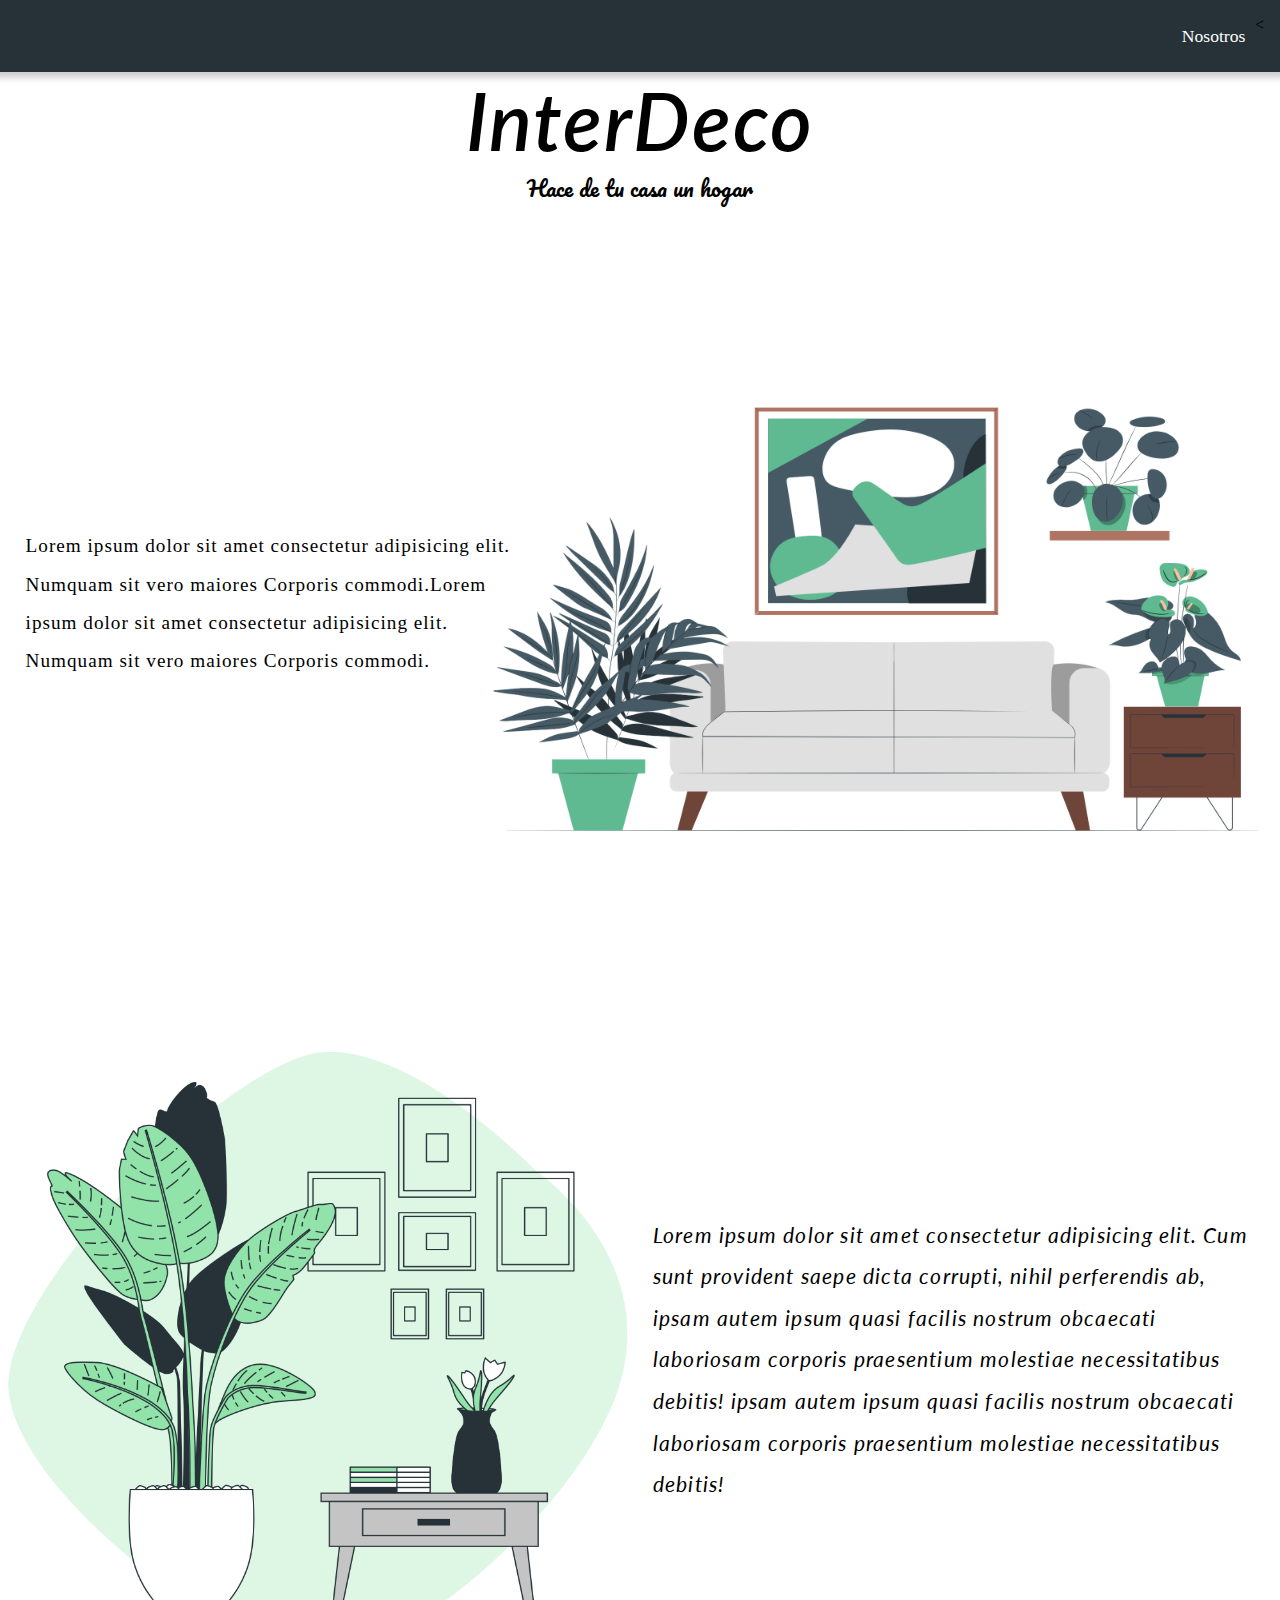
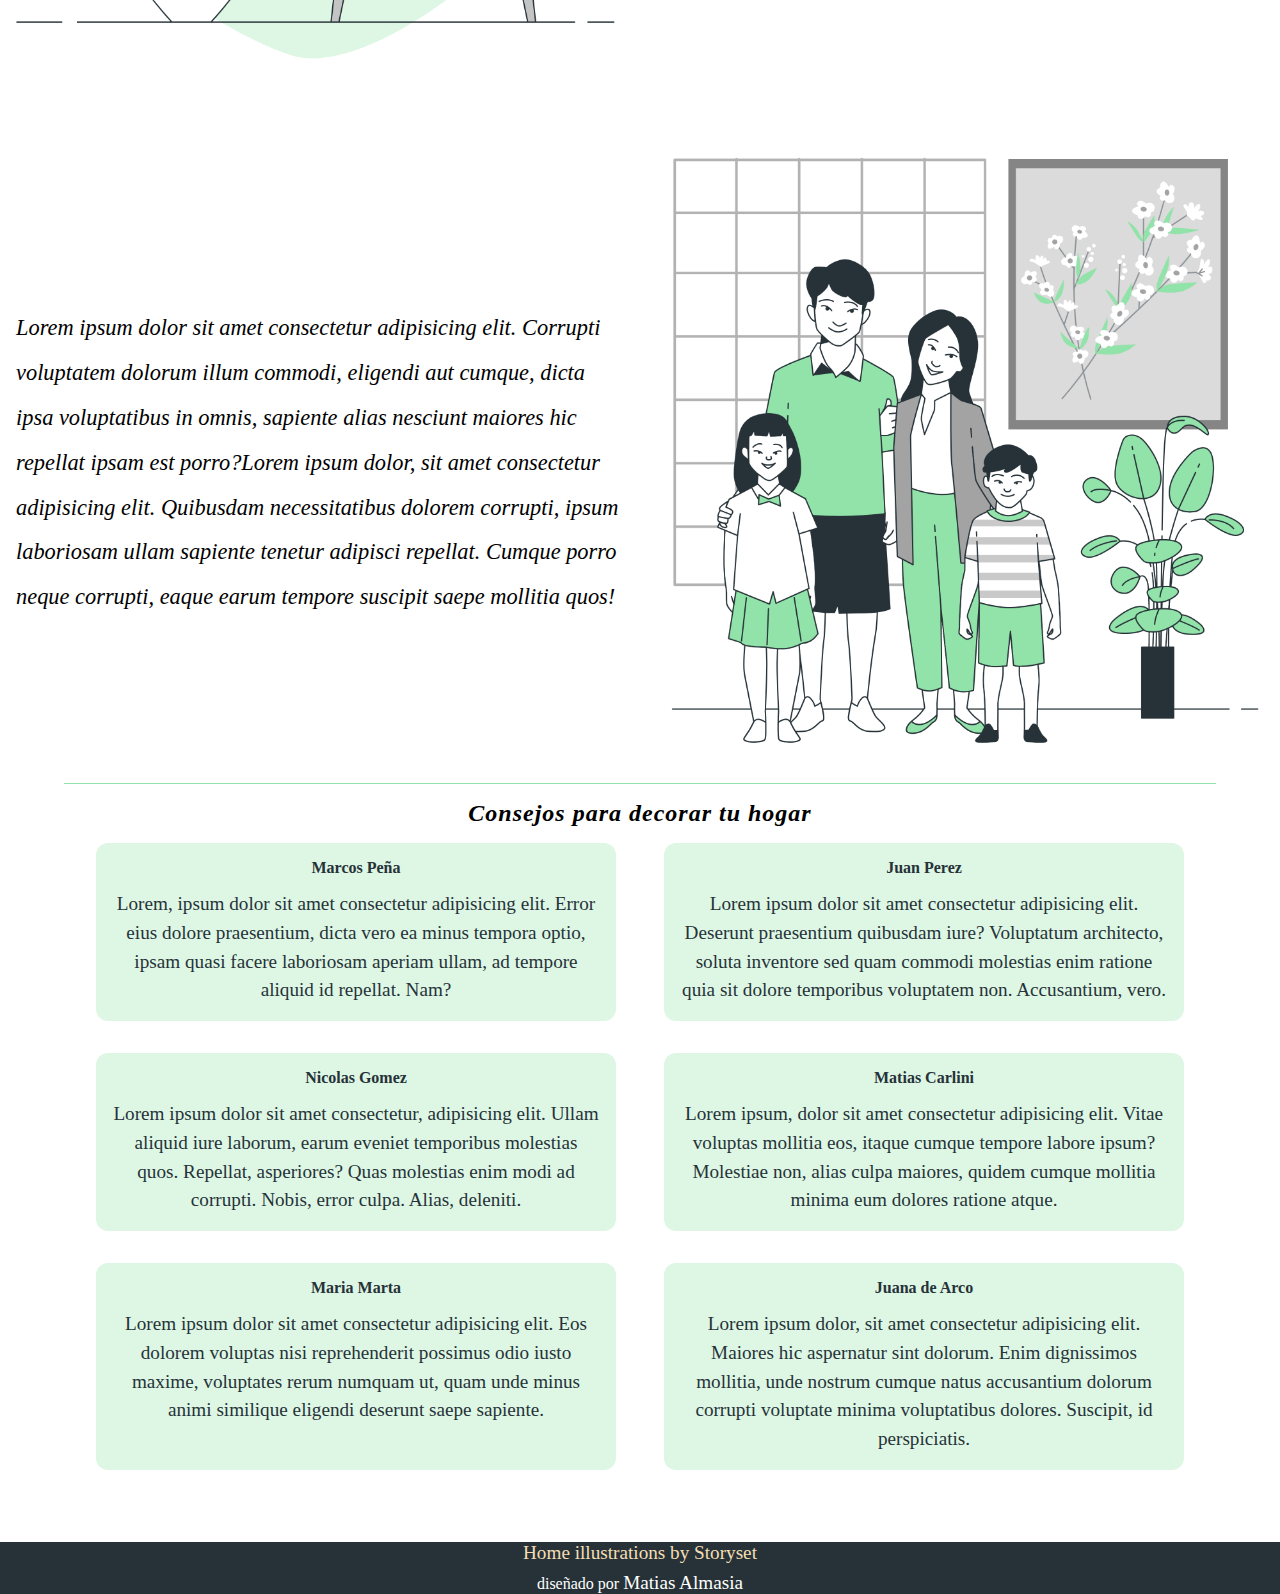
<file: duseño/index.html>
<!DOCTYPE html>
<html lang="en">
  <head>
    <meta charset="UTF-8" />
    <meta name="viewport" content="width=device-width, initial-scale=1.0" />
    <link rel="stylesheet" href="style.css" />
    <link rel="preconnect" href="https://fonts.googleapis.com" />
    <link rel="preconnect" href="https://fonts.gstatic.com" crossorigin />
    <link
      href="https://fonts.googleapis.com/css2?family=Lato:ital,wght@0,100;0,300;0,400;0,700;0,900;1,100;1,300;1,400;1,700;1,900&display=swap"
      rel="stylesheet"
    />
    <link rel="preconnect" href="https://fonts.googleapis.com" />
    <link rel="preconnect" href="https://fonts.gstatic.com" crossorigin />
    <link
      href="https://fonts.googleapis.com/css2?family=Pacifico&display=swap"
      rel="stylesheet"
    />
    <title>InterDeco</title>
  </head>
  <body>
    <header>
      <nav class="navegacion">
        <a href="nosotros.html">Nosotros</a>
        
        <
      </nav>
      <a class="titulo" href="index.html">
        <h1>InterDeco</h1>
      </a>
      <b class="subtitulo">Hace de tu casa un hogar</b>
    </header>
    <main>
      <div class="contenedor1">
        <p>
          Lorem ipsum dolor sit amet consectetur adipisicing elit. Numquam sit
          vero maiores Corporis commodi.Lorem ipsum dolor sit amet consectetur
          adipisicing elit. Numquam sit vero maiores Corporis commodi.
        </p>
        <img class="svg" src="src/fondo1.png" alt="" />
      </div>

      <section class="section2">
        <div class="contenedor2">
          <img class="imagen2" src="src/strelitzia plant-bro.png" alt="" />
          <article>
            Lorem ipsum dolor sit amet consectetur adipisicing elit. Cum sunt
            provident saepe dicta corrupti, nihil perferendis ab, ipsam autem
            ipsum quasi facilis nostrum obcaecati laboriosam corporis
            praesentium molestiae necessitatibus debitis! ipsam autem ipsum
            quasi facilis nostrum obcaecati laboriosam corporis praesentium
            molestiae necessitatibus debitis!
          </article>
        </div>
      </section>
      <section class="final">
        <article>
          Lorem ipsum dolor sit amet consectetur adipisicing elit. Corrupti
          voluptatem dolorum illum commodi, eligendi aut cumque, dicta ipsa
          voluptatibus in omnis, sapiente alias nesciunt maiores hic repellat
          ipsam est porro?Lorem ipsum dolor, sit amet consectetur adipisicing
          elit. Quibusdam necessitatibus dolorem corrupti, ipsum laboriosam
          ullam sapiente tenetur adipisci repellat. Cumque porro neque corrupti,
          eaque earum tempore suscipit saepe mollitia quos!
        </article>
        <img class="imagen3" src="src/Asian family-bro.png" alt="" />
      </section>
      <section class="comentarios">
        <h4>Consejos para decorar tu hogar</h4>
        <div class="blog">
          <a href="blog.html">
            <div class="opinion">
              <b>Marcos Peña</b>
              <p>
                Lorem, ipsum dolor sit amet consectetur adipisicing elit. Error
                eius dolore praesentium, dicta vero ea minus tempora optio,
                ipsam quasi facere laboriosam aperiam ullam, ad tempore aliquid
                id repellat. Nam?
              </p>
            </div>
          </a>
          <a href="blog.html">
            <div class="opinion">
              <b>Juan Perez</b>
              <p>
                Lorem ipsum dolor sit amet consectetur adipisicing elit.
                Deserunt praesentium quibusdam iure? Voluptatum architecto,
                soluta inventore sed quam commodi molestias enim ratione quia
                sit dolore temporibus voluptatem non. Accusantium, vero.
              </p>
            </div>
          </a>
          <a href="blog.html">
            <div class="opinion">
              <b>Nicolas Gomez</b>
              <p>
                Lorem ipsum dolor sit amet consectetur, adipisicing elit. Ullam
                aliquid iure laborum, earum eveniet temporibus molestias quos.
                Repellat, asperiores? Quas molestias enim modi ad corrupti.
                Nobis, error culpa. Alias, deleniti.
              </p>
            </div>
          </a>
          <a href="blog.html">
            <div class="opinion">
              <b>Matias Carlini</b>
              <p>
                Lorem ipsum, dolor sit amet consectetur adipisicing elit. Vitae
                voluptas mollitia eos, itaque cumque tempore labore ipsum?
                Molestiae non, alias culpa maiores, quidem cumque mollitia
                minima eum dolores ratione atque.
              </p>
            </div>
          </a>
          <a href="blog.html">
            <div class="opinion">
              <b>Maria Marta</b>
              <p>
                Lorem ipsum dolor sit amet consectetur adipisicing elit. Eos
                dolorem voluptas nisi reprehenderit possimus odio iusto maxime,
                voluptates rerum numquam ut, quam unde minus animi similique
                eligendi deserunt saepe sapiente.
              </p>
            </div>
          </a>
          <a href="blog.html">
            <div class="opinion">
              <b>Juana de Arco</b>
              <p>
                Lorem ipsum dolor, sit amet consectetur adipisicing elit.
                Maiores hic aspernatur sint dolorum. Enim dignissimos mollitia,
                unde nostrum cumque natus accusantium dolorum corrupti voluptate
                minima voluptatibus dolores. Suscipit, id perspiciatis.
              </p>
            </div>
          </a>
        </div>
      </section>
    </main>

    <footer>
      <a target="_blank" href="https://storyset.com/home">Home illustrations by Storyset</a>
      <p class="footer_p">diseñado por <a target="_blank" href="https://www.linkedin.com/in/matias-almasia-505101209/"><span class="span">Matias Almasia</span></a></p>
    </footer>
  </body>
</html>
</file>
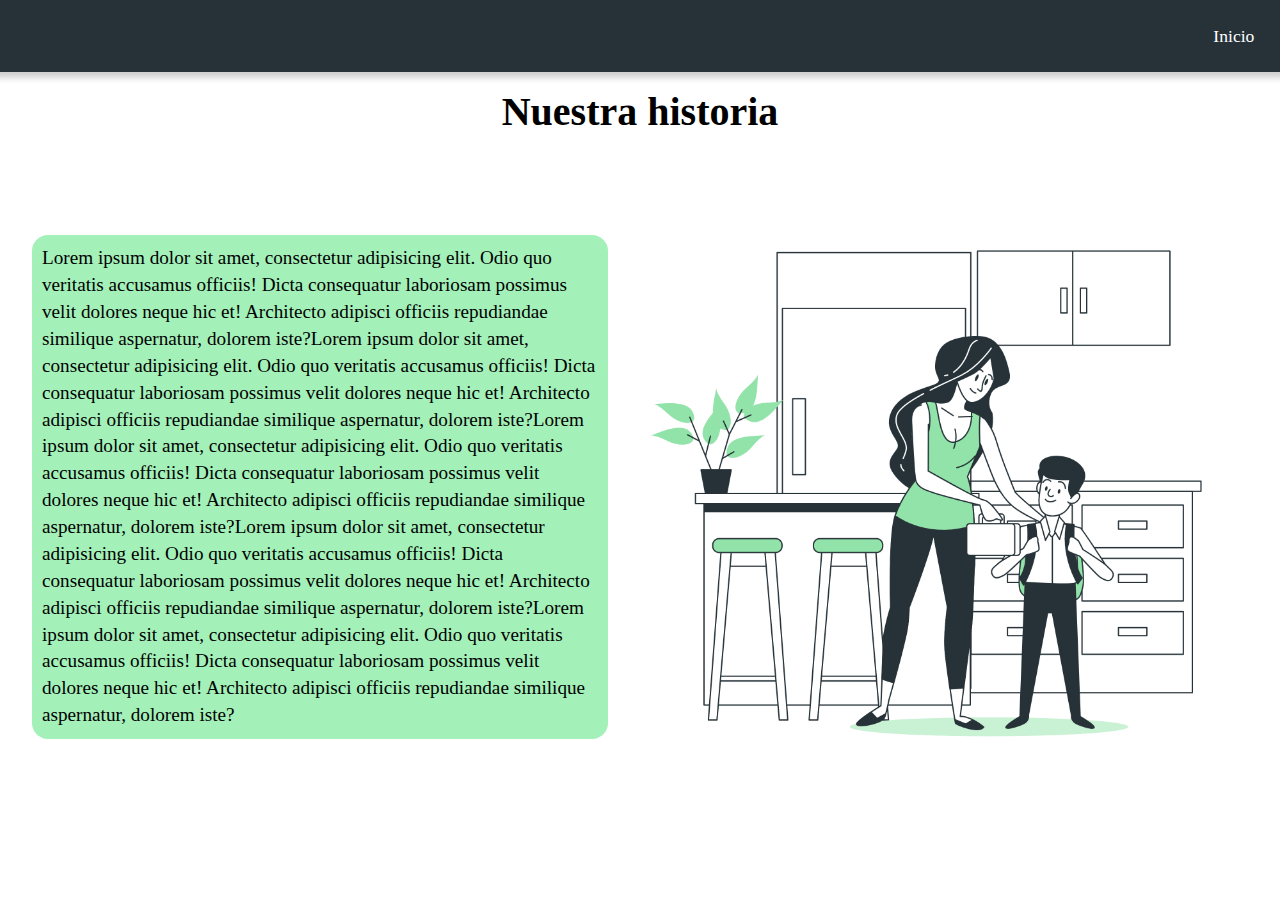
<file: duseño/nosotros.html>
<!DOCTYPE html>
<html lang="en">
  <head>
    <meta charset="UTF-8" />
    <meta name="viewport" content="width=device-width, initial-scale=1.0" />
    <link rel="preconnect" href="https://fonts.googleapis.com" />
    <link rel="preconnect" href="https://fonts.gstatic.com" crossorigin />
    <link
      href="https://fonts.googleapis.com/css2?family=Lato:ital,wght@0,100;0,300;0,400;0,700;0,900;1,100;1,300;1,400;1,700;1,900&display=swap"
      rel="stylesheet"
    />
    <link rel="preconnect" href="https://fonts.googleapis.com" />
    <link rel="preconnect" href="https://fonts.gstatic.com" crossorigin />
    <link
      href="https://fonts.googleapis.com/css2?family=Pacifico&display=swap"
      rel="stylesheet"
    />
    <link rel="stylesheet" href="style.css" />
    <title>InterDeco</title>
  </head>
  <body>
    <nav class="navegacion">
      <a href="index.html">Inicio</a>
    </nav>

    <h2>Nuestra historia</h2>

    <section>
      <div class="historia">
        <article>
          Lorem ipsum dolor sit amet, consectetur adipisicing elit. Odio quo
          veritatis accusamus officiis! Dicta consequatur laboriosam possimus
          velit dolores neque hic et! Architecto adipisci officiis repudiandae
          similique aspernatur, dolorem iste?Lorem ipsum dolor sit amet,
          consectetur adipisicing elit. Odio quo veritatis accusamus officiis!
          Dicta consequatur laboriosam possimus velit dolores neque hic et!
          Architecto adipisci officiis repudiandae similique aspernatur, dolorem
          iste?Lorem ipsum dolor sit amet, consectetur adipisicing elit. Odio
          quo veritatis accusamus officiis! Dicta consequatur laboriosam
          possimus velit dolores neque hic et! Architecto adipisci officiis
          repudiandae similique aspernatur, dolorem iste?Lorem ipsum dolor sit
          amet, consectetur adipisicing elit. Odio quo veritatis accusamus
          officiis! Dicta consequatur laboriosam possimus velit dolores neque
          hic et! Architecto adipisci officiis repudiandae similique aspernatur,
          dolorem iste?Lorem ipsum dolor sit amet, consectetur adipisicing elit.
          Odio quo veritatis accusamus officiis! Dicta consequatur laboriosam
          possimus velit dolores neque hic et! Architecto adipisci officiis
          repudiandae similique aspernatur, dolorem iste?
        </article>
        <img class="imagen2" src="src/Back to school-bro.png" alt="" />
      </div>
    </section>
  </body>
</html>
</file>
<file: duseño/style.css>
* {
  margin: 0;
  padding: 0;
  box-sizing: border-box;
}

body {
  display: flex;
  flex-direction: column;
 
}

header {
  display: flex;
  flex-direction: column;
}

.navegacion {
  display: flex;
  width: 100%;
  background-color: rgb(38,50,56);
  justify-content: flex-end;
  padding: 1rem;
  box-shadow: 0 0 0.4rem 0.4rem rgb(206, 204, 204);
}

.navegacion a {
  margin: 0.6rem;
  text-decoration: none;
  font-size: 1.1rem;
  color: #ffffff;
}

h1 {
  font-family: "Lato", sans-serif;
  font-weight: 600;
  font-style: italic;
  font-size: 5rem;
  letter-spacing: 2px;
  text-align: center;
}

.titulo{
  text-decoration: none;
  color: black;
}

h4 {
  font-style: italic;
  font-size: 1.5rem;
  letter-spacing: 1px;
}
.subtitulo {
  font-family: "Pacifico", cursive;
  font-weight: 500;
  font-style: normal;
  text-align: center;
  font-size: 1.4rem;
}

.contenedor1 {
  position: relative;
  display: flex;
  height: 800px;
  overflow: hidden;
}

.contenedor1 p {
  position: absolute;
  top: 40%;
  max-width: 32rem;
  font-size: 1.2rem;
  line-height: 2;
  letter-spacing: 1px;
  left: 2%;
}

.blog a {
  text-decoration: none;
  display: flex;
  flex-wrap: wrap;
}

.comentarios {
  border-top: 1px solid #92e3a9;
  display: flex;
  flex-direction: column;
  padding: 1rem;
  align-items: center;
  width: 90%;
  margin: 0 auto;
}

.blog {
  display: grid;
  grid-template-columns: 1fr 1fr;
  column-gap: 1rem;
}

.opinion {
  display: flex;
  flex-direction: column;
  margin: 1rem;
  background-color: #def7e5;
  color: #263238;
  padding: 1rem;
  border-radius: 12px;
  text-align: center;
}

.opinion:hover{
  scale: 1.1;
  background-color: rgb(38,50,56);
  color: white;
  transition: 0.3s;
}

.opinion p {
  line-height: 1.5;
  font-size: 1.2rem;
  margin-top: 0.8rem;
}
.svg {
  position: absolute;
  width: 50rem;
  height: 50rem;
  right: 0;
  top: 0;
}

.opinion:hover {
  cursor: pointer;
}

.section2{
  margin-top: 2rem;
  position: relative;
}

.contenedor2{
  display: flex;
  align-items: center;
}

.contenedor2 article{
  font-size: 1.3rem;
  font-style: italic;
  letter-spacing: 1.2px;
  font-family: "Lato", sans-serif;
  line-height: 2;
  padding: 0.8rem;

}
.imagen2{
  width: 40rem;
  height: 40rem;
}


.final{
  margin-top: 4rem;
  display: flex;
  align-items: center;
  overflow: hidden;
}

.final article{
  font-size: 1.4rem;
  font-style: italic;
  width: 50%;
  line-height: 2;
  padding: 1rem;


}
.imagen3{
  width: 40rem;
  height: 40rem;
}

footer{
  text-align: center;
  background-color: #263238;
  
  margin-top: 40px;
  justify-content: center;
  display: flex;
  align-items: center;
  flex-direction: column;
}

h2{
  text-align: center;
  font-size: 2.5rem;
  margin-top: 16px;
}

.historia{
  display: flex;
  align-items: center;
  position: relative;
  padding: 2rem;
}

.historia article{
  
  max-width: 50%;
  font-size: 1.2rem;
  font-style: normal;
  line-height: 1.4;
  padding: 10px;
  background-color: rgb(163, 240, 185);
  border-radius: 16px;

}
footer a{
  font-size: 1.2rem;
  text-decoration: none;
  color: wheat;
  margin-bottom: 0.5rem;
  
}

.formulario{
  display: flex;
  flex-direction: column;
  width: 40%;
  justify-content: center;
  margin: 5rem auto;
 height: 80vh;
 
}

.footer_p{
  color: white;
}

.formulario fieldset{
  display: flex;
  flex-direction: column;
  align-items: center;
  justify-content: center;
  border-radius: 1rem;
  height: 100%;

}


.span{
  color: white;
}

.campo{
  margin: 20px;
  display: flex;
  align-items: center;
  justify-content: center;
}
</file>
